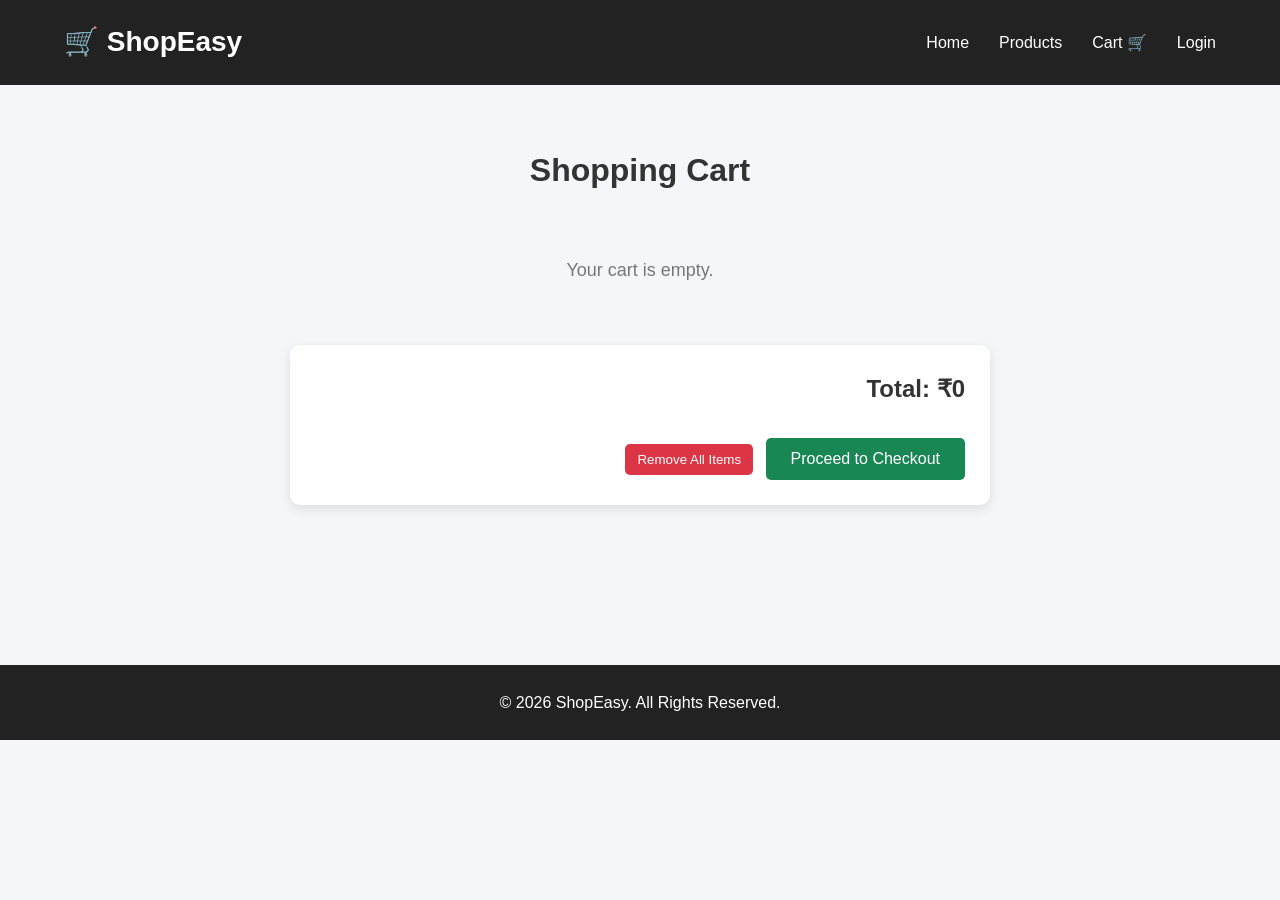
<file: cart.html>
<!DOCTYPE html>
<html lang="en">
<head>
    <meta charset="UTF-8">
    <meta name="viewport" content="width=device-width, initial-scale=1.0">
    <title>ShopEasy - Shopping Cart</title>
    <link rel="stylesheet" href="css/style.css">

    <style>
        .cart-section {
            max-width: 900px;
            margin: 40px auto;
            padding: 20px;
        }

        .cart-section h2 {
            text-align: center;
            margin-bottom: 25px;
        }

        .cart-item {
            display: flex;
            justify-content: space-between;
            align-items: center;
            gap: 15px;
            padding: 15px;
            margin-bottom: 15px;
            border: 1px solid #ddd;
            border-radius: 8px;
            flex-wrap: wrap;
        }

        .quantity-controls {
            display: flex;
            align-items: center;
            gap: 10px;
        }

        .quantity-controls button,
        .remove-button,
        .cart-summary button {
            padding: 8px 12px;
            border: none;
            border-radius: 5px;
            cursor: pointer;
        }

        .cart-summary {
            text-align: right;
            margin-top: 25px;
        }

        .cart-summary button {
            margin: 10px 0 0 8px;
        }

        .remove-button,
        #clearCartButton {
            background: #dc3545;
            color: white;
        }

        #checkoutButton {
            background: #198754;
            color: white;
        }

        .empty-cart {
            text-align: center;
            padding: 20px;
        }
    </style>
</head>

<body>

    <!-- Navigation Bar -->
    <header>
        <nav class="navbar">
            <h1 class="logo">🛒 ShopEasy</h1>

            <ul class="nav-links">
                <li><a href="index.html">Home</a></li>
                <li><a href="products.html">Products</a></li>
                <li><a href="cart.html">Cart 🛒</a></li>
                <li><a href="login.html">Login</a></li>
            </ul>
        </nav>
    </header>

    <!-- Cart Section -->
    <section class="cart-section">
        <h2>Shopping Cart</h2>

        <div id="cartItems">
            <p class="empty-cart">Your cart is empty.</p>
        </div>

        <!-- Cart Total -->
        <div class="cart-summary">
            <h3>Total: ₹<span id="cartTotal">0</span></h3>

            <button id="clearCartButton" onclick="clearCart()">
                Remove All Items
            </button>

            <button id="checkoutButton" onclick="goToCheckout()">
                Proceed to Checkout
            </button>
        </div>
    </section>

    <!-- Footer -->
    <footer>
        <p>© 2026 ShopEasy. All Rights Reserved.</p>
    </footer>

    <script>
        // Get cart items from localStorage
        let cart = JSON.parse(localStorage.getItem("cart")) || [];

        // Display cart products
        function displayCart() {
            const cartItems = document.getElementById("cartItems");
            const cartTotal = document.getElementById("cartTotal");

            cartItems.innerHTML = "";
            let total = 0;

            if (cart.length === 0) {
                cartItems.innerHTML =
                    '<p class="empty-cart">Your cart is empty.</p>';
                cartTotal.textContent = "0";
                return;
            }

            cart.forEach((item, index) => {
                const price = Number(item.price) || 0;
                const quantity = Math.max(1, Number(item.quantity) || 1);
                const itemTotal = price * quantity;

                total += itemTotal;

                const product = document.createElement("div");
                product.className = "cart-item";

                product.innerHTML = `
                    <div>
                        <h3>${item.name}</h3>
                        <p>Price: ₹${price}</p>
                    </div>

                    <div class="quantity-controls">
                        <button onclick="changeQuantity(${index}, -1)">−</button>
                        <span>${quantity}</span>
                        <button onclick="changeQuantity(${index}, 1)">+</button>
                    </div>

                    <p>Subtotal: ₹${itemTotal.toFixed(2)}</p>

                    <button class="remove-button"
                        onclick="removeItem(${index})">
                        Remove
                    </button>
                `;

                cartItems.appendChild(product);
            });

            cartTotal.textContent = total.toFixed(2);
        }

        // Increase or decrease quantity
        function changeQuantity(index, change) {
            cart[index].quantity =
                Math.max(1, (Number(cart[index].quantity) || 1) + change);

            saveCart();
        }

        // Remove one product
        function removeItem(index) {
            cart.splice(index, 1);
            saveCart();
        }

        // Remove all products
        function clearCart() {
            if (cart.length === 0) {
                alert("Your cart is already empty.");
                return;
            }

            if (confirm("Are you sure you want to remove all items?")) {
                cart = [];
                saveCart();
            }
        }

        // Save cart and refresh display
        function saveCart() {
            localStorage.setItem("cart", JSON.stringify(cart));
            displayCart();
        }

        // Go to checkout page
        function goToCheckout() {
            if (cart.length === 0) {
                alert("Your cart is empty. Add products first.");
                return;
            }

            window.location.href = "checkout.html";
        }

        // Show cart when page loads
        displayCart();
    </script>

</body>
</html>
</file>
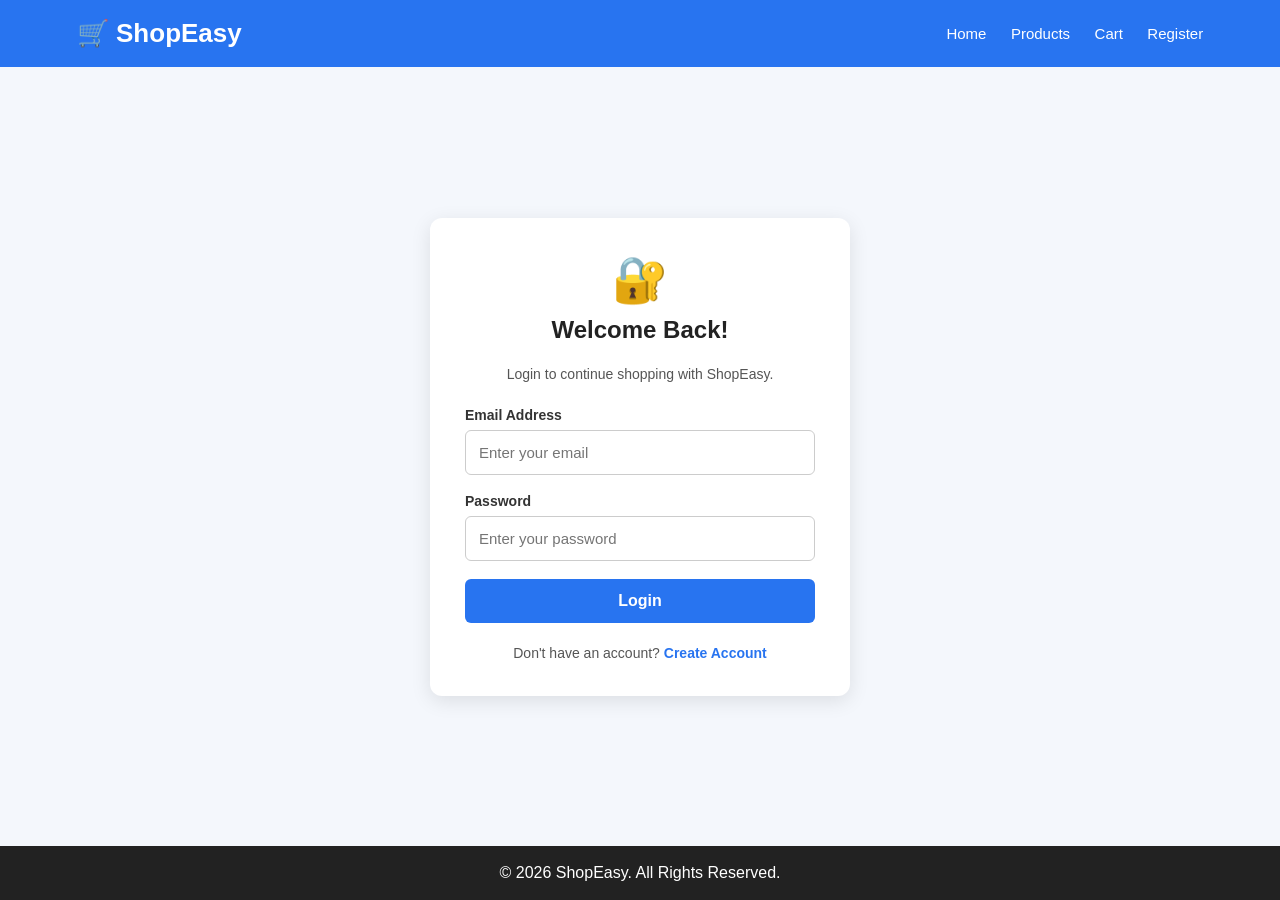
<file: checkout.html>
<!DOCTYPE html>
<html lang="en">
<head>
    <meta charset="UTF-8">
    <meta name="viewport" content="width=device-width, initial-scale=1.0">
    <title>ShopEasy - Checkout</title>

    <style>
        * {
            margin: 0;
            padding: 0;
            box-sizing: border-box;
        }

        body {
            font-family: Arial, sans-serif;
            background: #f5f5f5;
        }

        header {
            background: #2874f0;
            color: white;
            padding: 18px 6%;
        }

        nav {
            display: flex;
            justify-content: space-between;
            align-items: center;
            flex-wrap: wrap;
            gap: 15px;
        }

        nav h2 {
            color: white;
        }

        nav a {
            color: white;
            text-decoration: none;
            margin-left: 15px;
        }

        nav a:hover {
            text-decoration: underline;
        }

        .checkout-container {
            max-width: 600px;
            margin: 40px auto;
            padding: 25px;
            background: white;
            border-radius: 10px;
            box-shadow: 0 2px 10px #ccc;
        }

        h2 {
            text-align: center;
            margin-bottom: 20px;
        }

        input, textarea, select {
            width: 100%;
            padding: 12px;
            margin: 10px 0;
            border: 1px solid #ccc;
            border-radius: 5px;
            font-size: 15px;
        }

        textarea {
            resize: vertical;
            min-height: 80px;
        }

        .summary {
            margin: 20px 0;
            padding: 15px;
            background: #f5f7fb;
            border-radius: 8px;
        }

        .summary h3 {
            margin-bottom: 12px;
        }

        .summary-item {
            display: flex;
            justify-content: space-between;
            gap: 10px;
            padding: 8px 0;
            border-bottom: 1px solid #ddd;
        }

        .total {
            font-size: 20px;
            font-weight: bold;
            margin: 15px 0;
            color: #2874f0;
            text-align: right;
        }

        button {
            width: 100%;
            padding: 12px;
            background: #2874f0;
            color: white;
            border: none;
            border-radius: 5px;
            cursor: pointer;
            font-size: 16px;
            margin-top: 15px;
        }

        button:hover {
            background: #1558c0;
        }

        .message {
            text-align: center;
            padding: 20px;
        }

        .message p {
            margin: 12px 0;
        }

        .message a {
            display: inline-block;
            margin-top: 15px;
            color: #2874f0;
        }

        footer {
            background: #222;
            color: white;
            text-align: center;
            padding: 15px;
            margin-top: 40px;
        }

        @media (max-width: 600px) {
            nav {
                flex-direction: column;
            }

            nav a {
                margin: 0 5px;
            }

            .checkout-container {
                margin: 25px 15px;
            }
        }
    </style>
</head>

<body>

    <!-- Header -->
    <header>
        <nav>
            <h2>ShopEasy</h2>

            <div>
                <a href="index.html">Home</a>
                <a href="products.html">Products</a>
                <a href="cart.html">Cart</a>
                <a href="orders.html">My Orders</a>
            </div>
        </nav>
    </header>

    <!-- Checkout Section -->
    <div class="checkout-container" id="checkoutContainer">

        <h2>Checkout</h2>

        <!-- Order Summary -->
        <div class="summary">
            <h3>Order Summary</h3>

            <div id="summaryItems"></div>

            <div class="total" id="totalAmount">
                Total: ₹0
            </div>
        </div>

        <!-- Delivery Form -->
        <form id="checkoutForm">

            <h3>Delivery Details</h3>

            <input
                type="text"
                id="customerName"
                placeholder="Full Name"
                minlength="2"
                required
            >

            <input
                type="tel"
                id="phone"
                placeholder="10-digit Phone Number"
                pattern="[0-9]{10}"
                maxlength="10"
                required
            >

            <textarea
                id="address"
                placeholder="Delivery Address"
                minlength="10"
                required
            ></textarea>

            <label for="payment">
                <strong>Payment Method</strong>
            </label>

            <select id="payment" required>
                <option value="">Select Payment Method</option>
                <option value="Cash on Delivery">
                    Cash on Delivery
                </option>
                <option value="Demo Online Payment">
                    Demo Online Payment
                </option>
            </select>

            <button type="submit">
                Place Order
            </button>

        </form>
    </div>

    <!-- Footer -->
    <footer>
        <p>© 2026 ShopEasy. All rights reserved.</p>
    </footer>

    <script>

        // Check login status
        let loggedInUser =
            localStorage.getItem("shopEasyLoggedIn");

        if (!loggedInUser) {
            alert("Please login before checkout.");
            window.location.href = "login.html";
        } else {

            loggedInUser = JSON.parse(loggedInUser);

            // Automatically fill the customer's name
            document.getElementById("customerName").value =
                loggedInUser.name || "";
        }

        // Get cart data
        let cart =
            JSON.parse(localStorage.getItem("cart")) || [];

        // Get HTML elements
        const checkoutContainer =
            document.getElementById("checkoutContainer");

        const checkoutForm =
            document.getElementById("checkoutForm");

        const summaryItems =
            document.getElementById("summaryItems");

        const totalAmount =
            document.getElementById("totalAmount");

        let total = 0;

        // Display order summary
        function displaySummary() {

            summaryItems.innerHTML = "";
            total = 0;

            cart.forEach(function(item) {

                let price = Number(item.price);
                let quantity = Number(item.quantity) || 1;
                let itemTotal = price * quantity;

                total += itemTotal;

                let row = document.createElement("div");
                row.className = "summary-item";

                let name = document.createElement("span");
                name.textContent =
                    item.name + " × " + quantity;

                let priceText = document.createElement("span");
                priceText.textContent =
                    "₹" + itemTotal.toFixed(2);

                row.appendChild(name);
                row.appendChild(priceText);

                summaryItems.appendChild(row);
            });

            totalAmount.textContent =
                "Total: ₹" + total.toFixed(2);
        }

        // Check whether cart is empty
        if (cart.length === 0) {

            checkoutContainer.innerHTML = `
                <div class="message">
                    <h2>Your cart is empty!</h2>

                    <p>
                        Please add products before checking out.
                    </p>

                    <a href="products.html">
                        Continue Shopping
                    </a>
                </div>
            `;

        } else {

            displaySummary();

        }

        // Place order
        checkoutForm.addEventListener("submit", function(event) {

            event.preventDefault();

            // Check login again
            if (!localStorage.getItem("shopEasyLoggedIn")) {
                alert("Please login before placing an order.");
                window.location.href = "login.html";
                return;
            }

            // Check cart
            if (cart.length === 0) {
                alert("Your cart is empty!");
                return;
            }

            // Get customer details
            const name =
                document.getElementById("customerName").value.trim();

            const phone =
                document.getElementById("phone").value.trim();

            const address =
                document.getElementById("address").value.trim();

            const payment =
                document.getElementById("payment").value;

            // Validate phone number
            if (!/^[0-9]{10}$/.test(phone)) {
                alert("Please enter a valid 10-digit phone number.");
                return;
            }

            // Get existing orders
            const orders =
                JSON.parse(
                    localStorage.getItem("shopEasyOrders")
                ) || [];

            // Create new order
            const newOrder = {

                id: Date.now(),

                customerName: name,

                phone: phone,

                address: address,

                payment: payment,

                products: cart.map(function(item) {
                    return {
                        name: item.name,
                        price: Number(item.price),
                        quantity: Number(item.quantity) || 1
                    };
                }),

                total: total,

                date: new Date().toLocaleString(),

                status: "Order Placed"
            };

            // Save order
            orders.push(newOrder);

            localStorage.setItem(
                "shopEasyOrders",
                JSON.stringify(orders)
            );

            // Clear cart
            localStorage.removeItem("cart");

            // Show confirmation
            checkoutContainer.innerHTML = "";

            const confirmation =
                document.createElement("div");

            confirmation.className = "message";

            const heading =
                document.createElement("h2");

            heading.textContent =
                "Order Placed Successfully!";

            const thankYou =
                document.createElement("p");

            thankYou.textContent =
                "Thank you, " + name + ".";

            const orderId =
                document.createElement("p");

            orderId.textContent =
                "Your Order ID: " + newOrder.id;

            const amount =
                document.createElement("p");

            amount.textContent =
                "Total Amount: ₹" + total.toFixed(2);

            const paymentInfo =
                document.createElement("p");

            paymentInfo.textContent =
                "Payment: " + payment;

            const ordersLink =
                document.createElement("a");

            ordersLink.href = "orders.html";
            ordersLink.textContent = "View My Orders";

            const shoppingLink =
                document.createElement("a");

            shoppingLink.href = "products.html";
            shoppingLink.textContent = "Continue Shopping";

            confirmation.appendChild(heading);
            confirmation.appendChild(thankYou);
            confirmation.appendChild(orderId);
            confirmation.appendChild(amount);
            confirmation.appendChild(paymentInfo);
            confirmation.appendChild(ordersLink);
            confirmation.appendChild(
                document.createElement("br")
            );
            confirmation.appendChild(shoppingLink);

            checkoutContainer.appendChild(confirmation);

        });

    </script>

</body>
</html>
</file>
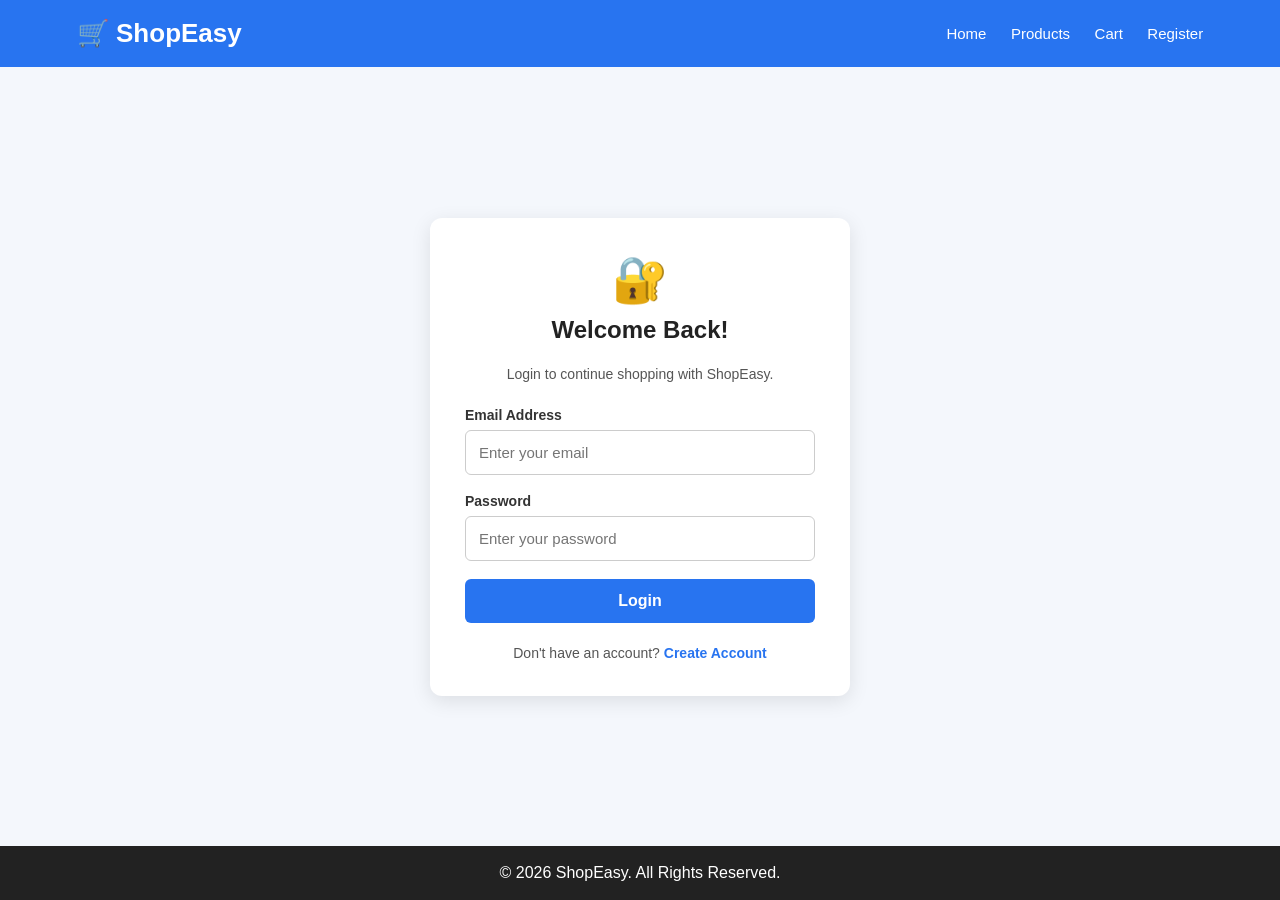
<file: login.html>
<!DOCTYPE html>
<html lang="en">
<head>
    <meta charset="UTF-8">
    <meta name="viewport" content="width=device-width, initial-scale=1.0">
    <title>ShopEasy - Login</title>

    <style>
        * {
            margin: 0;
            padding: 0;
            box-sizing: border-box;
        }

        body {
            font-family: Arial, sans-serif;
            background: #f4f7fc;
            min-height: 100vh;
            display: flex;
            flex-direction: column;
        }

        /* Navigation */
        header {
            background: #2874f0;
            color: white;
            padding: 18px 6%;
        }

        nav {
            display: flex;
            justify-content: space-between;
            align-items: center;
            flex-wrap: wrap;
            gap: 15px;
        }

        nav h2 {
            color: white;
            font-size: 26px;
        }

        nav a {
            color: white;
            text-decoration: none;
            margin-left: 20px;
            font-size: 15px;
        }

        nav a:hover {
            text-decoration: underline;
        }

        /* Login Section */
        .main-content {
            flex: 1;
            display: flex;
            justify-content: center;
            align-items: center;
            padding: 40px 15px;
        }

        .login-container {
            width: 100%;
            max-width: 420px;
            background: white;
            padding: 35px;
            border-radius: 12px;
            box-shadow: 0 5px 20px rgba(0, 0, 0, 0.1);
        }

        .login-icon {
            text-align: center;
            font-size: 45px;
            margin-bottom: 10px;
        }

        .login-container h2 {
            text-align: center;
            color: #222;
            margin-bottom: 10px;
        }

        .subtitle {
            text-align: center;
            color: #777;
            margin-bottom: 25px;
            font-size: 14px;
        }

        .login-container label {
            display: block;
            margin-bottom: 7px;
            color: #333;
            font-weight: bold;
            font-size: 14px;
        }

        .login-container input {
            width: 100%;
            padding: 13px;
            margin-bottom: 18px;
            border: 1px solid #ccc;
            border-radius: 6px;
            font-size: 15px;
        }

        .login-container input:focus {
            outline: none;
            border-color: #2874f0;
            box-shadow: 0 0 4px rgba(40, 116, 240, 0.3);
        }

        .login-container button {
            width: 100%;
            padding: 13px;
            background: #2874f0;
            color: white;
            border: none;
            border-radius: 6px;
            font-size: 16px;
            font-weight: bold;
            cursor: pointer;
            transition: background 0.3s;
        }

        .login-container button:hover {
            background: #1558c0;
        }

        .login-container p {
            text-align: center;
            margin-top: 22px;
            font-size: 14px;
            color: #555;
        }

        .login-container a {
            color: #2874f0;
            text-decoration: none;
            font-weight: bold;
        }

        .login-container a:hover {
            text-decoration: underline;
        }

        .message {
            text-align: center;
            margin-top: 15px;
            font-size: 14px;
            font-weight: bold;
        }

        .error {
            color: #d32f2f;
        }

        .success {
            color: #16803c;
        }

        /* Footer */
        footer {
            background: #222;
            color: white;
            text-align: center;
            padding: 18px;
        }

        /* Mobile Design */
        @media (max-width: 500px) {
            nav {
                flex-direction: column;
            }

            nav a {
                margin: 0 7px;
            }

            .login-container {
                padding: 25px 20px;
            }
        }
    </style>
</head>

<body>

    <!-- Navigation Bar -->
    <header>
        <nav>
            <h2>🛒 ShopEasy</h2>

            <div>
                <a href="index.html">Home</a>
                <a href="products.html">Products</a>
                <a href="cart.html">Cart</a>
                <a href="register.html">Register</a>
            </div>
        </nav>
    </header>

    <!-- Main Login Section -->
    <main class="main-content">
        <div class="login-container">

            <div class="login-icon">🔐</div>

            <h2>Welcome Back!</h2>

            <p class="subtitle">
                Login to continue shopping with ShopEasy.
            </p>

            <form id="loginForm">

                <label for="email">Email Address</label>
                <input
                    type="email"
                    id="email"
                    placeholder="Enter your email"
                    required
                >

                <label for="password">Password</label>
                <input
                    type="password"
                    id="password"
                    placeholder="Enter your password"
                    required
                >

                <button type="submit">Login</button>

                <div id="message" class="message"></div>

            </form>

            <p>
                Don't have an account?
                <a href="register.html">Create Account</a>
            </p>

        </div>
    </main>

    <!-- Footer -->
    <footer>
        <p>© 2026 ShopEasy. All Rights Reserved.</p>
    </footer>

    <!-- JavaScript -->
    <script>
        const loginForm = document.getElementById("loginForm");
        const message = document.getElementById("message");

        loginForm.addEventListener("submit", function(event) {
            event.preventDefault();

            const email = document.getElementById("email")
                .value.trim().toLowerCase();

            const password = document.getElementById("password").value;

            let user;

            // Get registered user
            try {
                user = JSON.parse(
                    localStorage.getItem("shopEasyUser")
                );
            } catch (error) {
                user = null;
            }

            // Check registration
            if (!user) {
                showMessage(
                    "Please register before logging in.",
                    "error"
                );
                return;
            }

            // Check login details
            if (
                email === String(user.email).toLowerCase() &&
                password === user.password
            ) {
                // Save login session
                localStorage.setItem(
                    "shopEasyLoggedIn",
                    JSON.stringify({
                        name: user.name,
                        email: user.email
                    })
                );

                showMessage(
                    "Login successful! Welcome, " + user.name,
                    "success"
                );

                loginForm.reset();

                // Redirect to home page
                setTimeout(function() {
                    window.location.href = "index.html";
                }, 1200);

            } else {
                showMessage(
                    "Invalid email or password!",
                    "error"
                );
            }
        });

        // Display messages
        function showMessage(text, type) {
            message.textContent = text;
            message.className = "message " + type;
        }
    </script>

</body>
</html>
</file>
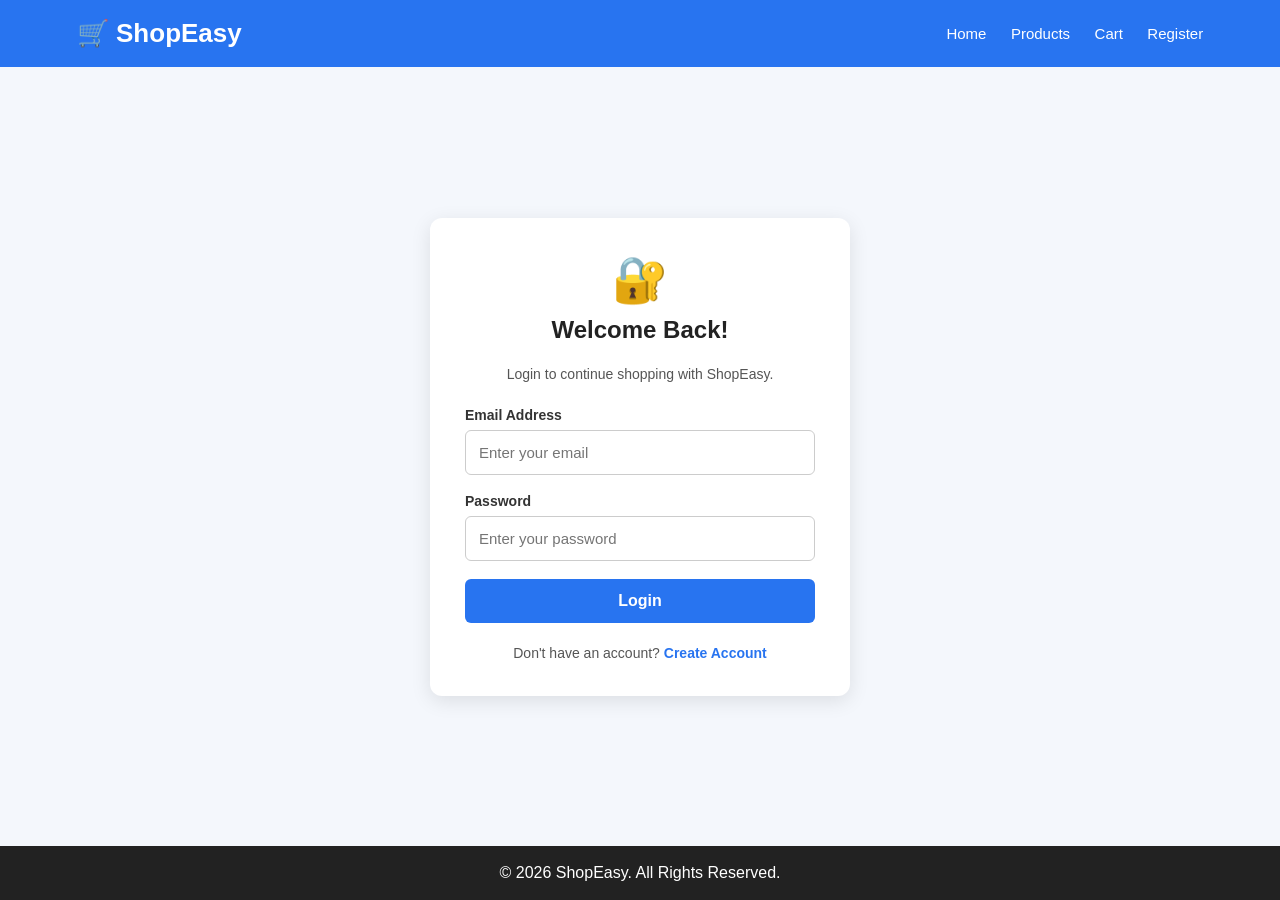
<file: order.html>
<!DOCTYPE html>
<html lang="en">
<head>
    <meta charset="UTF-8">
    <meta name="viewport" content="width=device-width, initial-scale=1.0">
    <title>ShopEasy - My Orders</title>

    <style>
        * {
            margin: 0;
            padding: 0;
            box-sizing: border-box;
            font-family: Arial, sans-serif;
        }

        body {
            background: #f4f4f4;
            color: #333;
        }

        header {
            background: #222;
            color: white;
            padding: 18px 8%;
            display: flex;
            justify-content: space-between;
            align-items: center;
            flex-wrap: wrap;
            gap: 12px;
        }

        header h2 {
            color: #ff9800;
        }

        nav a {
            color: white;
            text-decoration: none;
            margin-left: 20px;
        }

        nav a:hover {
            color: #ff9800;
        }

        .container {
            max-width: 900px;
            margin: 40px auto;
            padding: 20px;
        }

        h1 {
            text-align: center;
            margin-bottom: 30px;
        }

        .summary {
            display: grid;
            grid-template-columns: repeat(2, 1fr);
            gap: 15px;
            margin-bottom: 35px;
        }

        .summary-card {
            background: white;
            padding: 22px;
            text-align: center;
            border-radius: 10px;
            box-shadow: 0 2px 8px rgba(0,0,0,0.1);
        }

        .summary-card h3 {
            font-size: 16px;
            color: #555;
            margin-bottom: 12px;
        }

        .summary-card p {
            font-size: 25px;
            font-weight: bold;
            overflow-wrap: anywhere;
        }

        .blue { color: #2196f3; }
        .green { color: #16803c; }
        .red { color: #d32f2f; }
        .orange { color: #ff9800; }

        .order-card {
            background: white;
            padding: 22px;
            margin-bottom: 20px;
            border-radius: 10px;
            box-shadow: 0 2px 8px rgba(0,0,0,0.1);
        }

        .order-card h2 {
            color: #ff9800;
            margin-bottom: 15px;
            overflow-wrap: anywhere;
        }

        .order-card p {
            margin: 10px 0;
            line-height: 1.5;
        }

        .product-list {
            margin: 10px 0 15px 25px;
        }

        .product-list li {
            margin-bottom: 8px;
            line-height: 1.5;
        }

        .total {
            font-size: 18px;
            font-weight: bold;
            margin-top: 15px;
        }

        .status {
            font-weight: bold;
            color: #16803c;
        }

        .cancelled {
            color: #d32f2f;
        }

        button {
            border: none;
            padding: 10px 18px;
            margin-top: 15px;
            margin-right: 10px;
            border-radius: 5px;
            cursor: pointer;
            color: white;
            font-size: 14px;
        }

        .details-btn {
            background: #2196f3;
        }

        .details-btn:hover {
            background: #1976d2;
        }

        .cancel-btn {
            background: #e53935;
        }

        .cancel-btn:hover {
            background: #c62828;
        }

        .cancel-btn:disabled {
            background: #999;
            cursor: not-allowed;
        }

        .empty {
            text-align: center;
            background: white;
            padding: 30px;
            border-radius: 10px;
        }

        .back-btn {
            display: inline-block;
            margin-top: 20px;
            background: #ff9800;
            color: white;
            padding: 10px 20px;
            text-decoration: none;
            border-radius: 5px;
        }

        footer {
            text-align: center;
            background: #222;
            color: white;
            padding: 15px;
            margin-top: 40px;
        }

        .modal {
            display: none;
            position: fixed;
            z-index: 1000;
            left: 0;
            top: 0;
            width: 100%;
            height: 100%;
            background: rgba(0,0,0,0.6);
            justify-content: center;
            align-items: center;
            padding: 15px;
        }

        .modal-content {
            background: white;
            width: 100%;
            max-width: 500px;
            padding: 25px;
            border-radius: 10px;
            max-height: 85vh;
            overflow-y: auto;
        }

        .modal-content h2 {
            color: #ff9800;
            margin-bottom: 20px;
        }

        .modal-content p {
            margin: 12px 0;
            line-height: 1.5;
            overflow-wrap: anywhere;
        }

        .close-btn {
            background: #555;
            float: right;
            margin-top: 0;
        }

        .close-btn:hover {
            background: #333;
        }

        @media (max-width: 600px) {
            header {
                flex-direction: column;
            }

            nav {
                text-align: center;
            }

            nav a {
                margin: 0 6px;
                display: inline-block;
                padding: 5px 0;
            }

            .container {
                margin: 20px auto;
                padding: 12px;
            }

            .order-card {
                padding: 16px;
            }

            .summary {
                gap: 10px;
            }

            .summary-card {
                padding: 15px 8px;
            }

            .summary-card h3 {
                font-size: 13px;
            }

            .summary-card p {
                font-size: 21px;
            }

            button {
                margin-right: 5px;
            }
        }
    </style>
</head>

<body>

    <header>
        <h2>ShopEasy</h2>

        <nav>
            <a href="index.html">Home</a>
            <a href="products.html">Products</a>
            <a href="cart.html">Cart</a>
            <a href="orders.html">My Orders</a>
        </nav>
    </header>

    <div class="container">

        <h1>My Order History</h1>

        <div class="summary">

            <div class="summary-card">
                <h3>Total Orders</h3>
                <p class="blue" id="totalOrders">0</p>
            </div>

            <div class="summary-card">
                <h3>Active Orders</h3>
                <p class="green" id="activeOrders">0</p>
            </div>

            <div class="summary-card">
                <h3>Cancelled Orders</h3>
                <p class="red" id="cancelledOrders">0</p>
            </div>

            <div class="summary-card">
                <h3>Total Spent</h3>
                <p class="orange" id="totalSpent">₹0.00</p>
            </div>

        </div>

        <div id="ordersContainer"></div>

        <div style="text-align:center;">
            <a href="products.html" class="back-btn">
                Continue Shopping
            </a>
        </div>

    </div>

    <!-- Order Details Popup -->
    <div class="modal" id="detailsModal">
        <div class="modal-content">

            <button class="close-btn" onclick="closeDetails()">
                Close
            </button>

            <h2>Order Details</h2>

            <div id="detailsContent"></div>

        </div>
    </div>

    <footer>
        <p>&copy; 2026 ShopEasy. All Rights Reserved.</p>
    </footer>

    <script>

        // Check whether the user is logged in
        let loggedInUser = null;

        try {
            loggedInUser = JSON.parse(
                localStorage.getItem("shopEasyLoggedIn")
            );
        } catch (error) {
            loggedInUser = null;
        }

        if (!loggedInUser || !loggedInUser.email) {
            alert("Please login to view your orders.");
            window.location.href = "login.html";
        }

        // Get only the current user's orders
        function getOrders() {
            try {
                const allOrders = JSON.parse(
                    localStorage.getItem("shopEasyOrders")
                ) || [];

                return allOrders
                    .map((order, index) => ({
                        order: order,
                        originalIndex: index
                    }))
                    .filter(entry =>
                        entry.order.customerEmail &&
                        entry.order.customerEmail.toLowerCase() ===
                        loggedInUser.email.toLowerCase()
                    );
            } catch (error) {
                return [];
            }
        }

        // Format currency
        function formatPrice(amount) {
            return "₹" + (Number(amount) || 0).toFixed(2);
        }

        // Update summary cards
        function updateSummary(orders) {

            const cancelled = orders.filter(
                entry => entry.order.status === "Cancelled"
            ).length;

            const active = orders.length - cancelled;

            const spent = orders.reduce(function(sum, entry) {
                if (entry.order.status !== "Cancelled") {
                    return sum +
                        (Number(entry.order.total) || 0);
                }

                return sum;
            }, 0);

            document.getElementById("totalOrders").textContent =
                orders.length;

            document.getElementById("activeOrders").textContent =
                active;

            document.getElementById("cancelledOrders").textContent =
                cancelled;

            document.getElementById("totalSpent").textContent =
                formatPrice(spent);
        }

        // Display orders
        function displayOrders() {

            const container =
                document.getElementById("ordersContainer");

            const orders = getOrders();

            container.innerHTML = "";

            updateSummary(orders);

            if (orders.length === 0) {
                container.innerHTML = `
                    <div class="empty">
                        <h3>No Orders Found</h3>
                        <p>Your orders will appear here.</p>
                    </div>
                `;

                return;
            }

            // Newest orders first
            orders.reverse().forEach(function(entry) {

                const order = entry.order;
                const index = entry.originalIndex;

                const isCancelled =
                    order.status === "Cancelled";

                const card =
                    document.createElement("div");

                card.className = "order-card";

                const heading =
                    document.createElement("h2");

                heading.textContent =
                    "Order #" + (order.id || "N/A");

                card.appendChild(heading);

                const date =
                    document.createElement("p");

                date.textContent =
                    "Order Date: " +
                    (order.date || "Not available");

                card.appendChild(date);

                const productsTitle =
                    document.createElement("p");

                productsTitle.textContent = "Products:";

                card.appendChild(productsTitle);

                const list =
                    document.createElement("ul");

                list.className = "product-list";

                (order.products || []).forEach(function(product) {

                    const quantity =
                        Number(product.quantity) || 1;

                    const price =
                        Number(product.price) || 0;

                    const item =
                        document.createElement("li");

                    item.textContent =
                        (product.name || "Product") +
                        " — " + formatPrice(price) +
                        " × " + quantity +
                        " = " +
                        formatPrice(price * quantity);

                    list.appendChild(item);
                });

                card.appendChild(list);

                const total =
                    document.createElement("p");

                total.className = "total";

                total.textContent =
                    "Total: " + formatPrice(order.total);

                card.appendChild(total);

                const status =
                    document.createElement("p");

                status.textContent = "Status: ";

                const statusText =
                    document.createElement("span");

                statusText.className =
                    isCancelled ? "status cancelled" : "status";

                statusText.textContent =
                    order.status || "Order Placed";

                status.appendChild(statusText);

                card.appendChild(status);

                // View Details button
                const detailsButton =
                    document.createElement("button");

                detailsButton.className = "details-btn";
                detailsButton.textContent = "View Details";

                detailsButton.onclick = function() {
                    viewOrderDetails(index);
                };

                card.appendChild(detailsButton);

                // Cancel Order button
                const cancelButton =
                    document.createElement("button");

                cancelButton.className = "cancel-btn";

                cancelButton.textContent = isCancelled
                    ? "Order Cancelled"
                    : "Cancel Order";

                cancelButton.disabled = isCancelled;

                if (!isCancelled) {
                    cancelButton.onclick = function() {
                        cancelOrder(index);
                    };
                }

                card.appendChild(cancelButton);

                container.appendChild(card);
            });
        }

        // View order details
        function viewOrderDetails(index) {

            const allOrders = JSON.parse(
                localStorage.getItem("shopEasyOrders")
            ) || [];

            const order = allOrders[index];

            if (!order ||
                !order.customerEmail ||
                order.customerEmail.toLowerCase() !==
                loggedInUser.email.toLowerCase()) {

                alert("Order not found.");
                return;
            }

            const details =
                document.getElementById("detailsContent");

            details.innerHTML = "";

            const fields = [
                ["Order ID", order.id],
                ["Order Date", order.date],
                ["Customer Name", order.customerName],
                ["Phone", order.phone],
                ["Address", order.address],
                ["Payment Method", order.payment]
            ];

            fields.forEach(function(field) {

                const p = document.createElement("p");

                const strong =
                    document.createElement("strong");

                strong.textContent = field[0] + ": ";

                p.appendChild(strong);

                p.appendChild(
                    document.createTextNode(
                        field[1] || "Not available"
                    )
                );

                details.appendChild(p);
            });

            const divider =
                document.createElement("hr");

            divider.style.margin = "15px 0";

            details.appendChild(divider);

            const title =
                document.createElement("h3");

            title.textContent = "Products";

            details.appendChild(title);

            (order.products || []).forEach(function(product) {

                const quantity =
                    Number(product.quantity) || 1;

                const price =
                    Number(product.price) || 0;

                const p =
                    document.createElement("p");

                p.textContent =
                    (product.name || "Product") +
                    " — " + formatPrice(price) +
                    " × " + quantity +
                    " = " +
                    formatPrice(price * quantity);

                details.appendChild(p);
            });

            const total =
                document.createElement("p");

            const totalStrong =
                document.createElement("strong");

            totalStrong.textContent = "Total: ";

            total.appendChild(totalStrong);

            total.appendChild(
                document.createTextNode(
                    formatPrice(order.total)
                )
            );

            details.appendChild(total);

            const status =
                document.createElement("p");

            status.textContent =
                "Status: " + (order.status || "Order Placed");

            details.appendChild(status);

            document.getElementById("detailsModal").style.display =
                "flex";
        }

        // Close popup
        function closeDetails() {
            document.getElementById("detailsModal").style.display =
                "none";
        }

        // Close popup when clicking outside
        document.getElementById("detailsModal").onclick =
            function(event) {

                if (event.target === this) {
                    closeDetails();
                }
            };

        // Cancel an order
        function cancelOrder(index) {

            const allOrders = JSON.parse(
                localStorage.getItem("shopEasyOrders")
            ) || [];

            const order = allOrders[index];

            if (!order ||
                !order.customerEmail ||
                order.customerEmail.toLowerCase() !==
                loggedInUser.email.toLowerCase()) {

                alert("Order not found.");
                return;
            }

            if (order.status === "Cancelled") {
                alert("This order is already cancelled.");
                return;
            }

            const confirmCancel = confirm(
                "Are you sure you want to cancel this order?"
            );

            if (!confirmCancel) {
                return;
            }

            allOrders[index].status = "Cancelled";

            localStorage.setItem(
                "shopEasyOrders",
                JSON.stringify(allOrders)
            );

            alert("Your order has been cancelled.");

            displayOrders();
        }

        // Load orders when page opens
        if (loggedInUser && loggedInUser.email) {
            displayOrders();
        }

    </script>

</body>
</html>
</file>
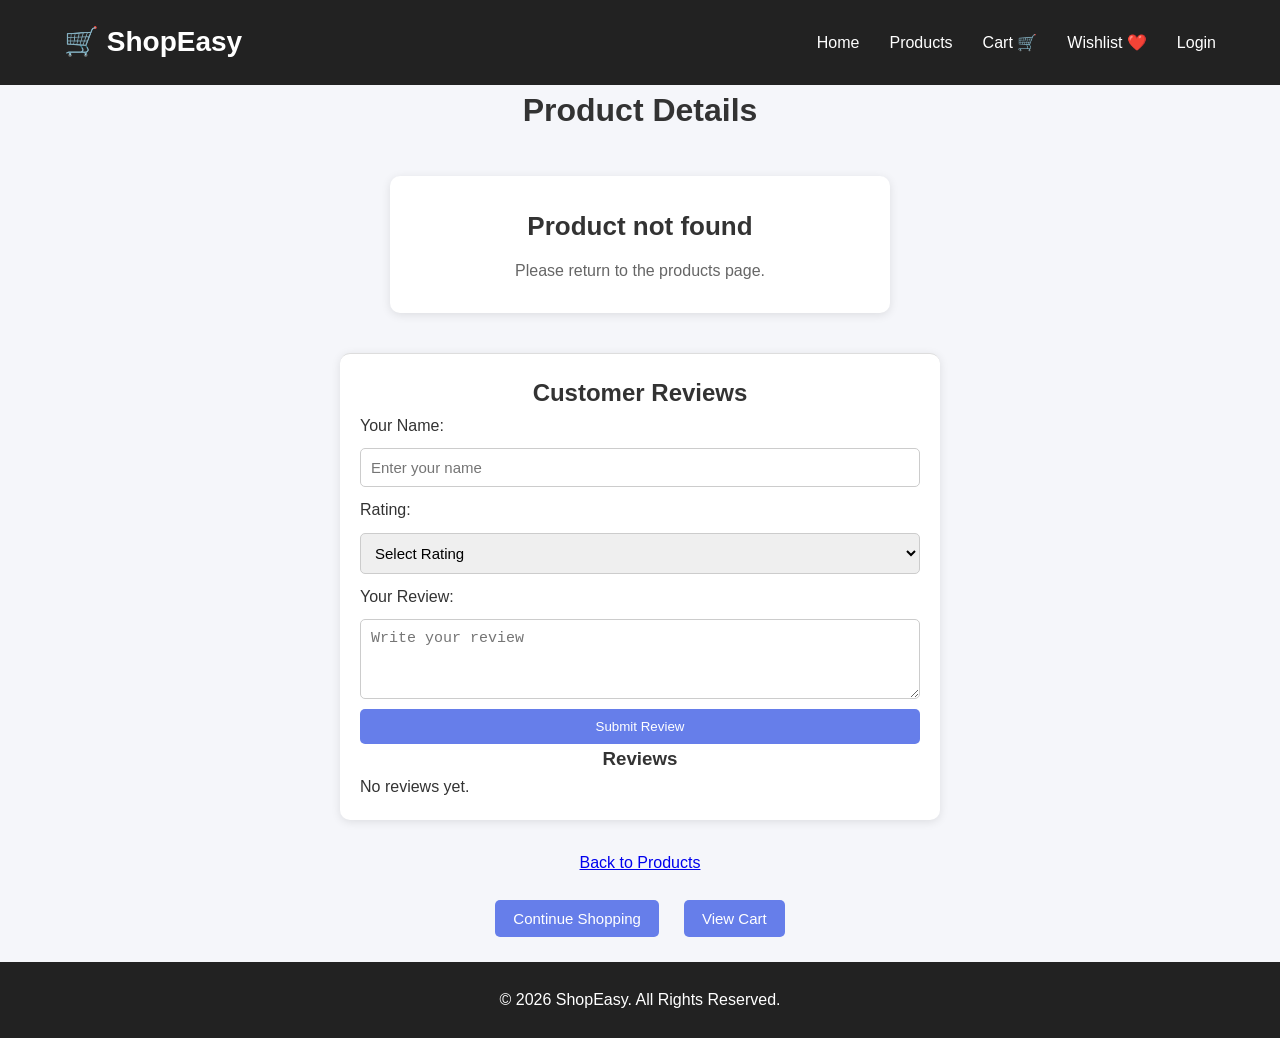
<file: product-details.html>
<!DOCTYPE html>
<html lang="en">
<head>
    <meta charset="UTF-8">
    <meta name="viewport" content="width=device-width, initial-scale=1.0">
    <title>ShopEasy - Product Details</title>
    <link rel="stylesheet" href="css/style.css">

    <style>
        /* Product Details */
        .product-details {
            max-width: 500px;
            margin: 40px auto;
            padding: 20px;
            text-align: center;
            background: white;
            border-radius: 10px;
            box-shadow: 0 2px 10px rgba(0, 0, 0, 0.1);
        }

        .product-details img {
            width: 200px;
            height: 200px;
            object-fit: contain;
        }

        .quantity {
            display: flex;
            justify-content: center;
            align-items: center;
            gap: 20px;
            margin: 20px;
        }

        .quantity button {
            padding: 8px 15px;
            cursor: pointer;
            font-size: 18px;
        }

        #addToCartBtn {
            padding: 10px 20px;
            cursor: pointer;
        }

        /* Review Section */
        .review-section {
            max-width: 600px;
            margin: 30px auto;
            padding: 20px;
            background: white;
            border-radius: 10px;
            box-shadow: 0 2px 10px rgba(0, 0, 0, 0.1);
        }

        .review-section h2,
        .review-section h3 {
            text-align: center;
        }

        #reviewForm {
            display: flex;
            flex-direction: column;
            gap: 10px;
        }

        #reviewForm input,
        #reviewForm select,
        #reviewForm textarea {
            padding: 10px;
            border: 1px solid #ccc;
            border-radius: 5px;
            font-size: 15px;
        }

        #reviewForm textarea {
            min-height: 80px;
            resize: vertical;
        }

        #reviewForm button {
            padding: 10px;
            background: #667eea;
            color: white;
            border: none;
            border-radius: 5px;
            cursor: pointer;
        }

        .review-card {
            padding: 12px;
            margin-top: 12px;
            background: #f5f5f5;
            border-radius: 5px;
        }

        .review-card h4 {
            margin: 0 0 8px;
        }

        .review-card p {
            margin: 6px 0;
        }

        /* Navigation Buttons */
        .details-navigation {
            display: flex;
            justify-content: center;
            gap: 15px;
            margin: 20px;
            flex-wrap: wrap;
        }

        .details-navigation button {
            padding: 10px 18px;
            background: #667eea;
            color: white;
            border: none;
            border-radius: 5px;
            cursor: pointer;
        }

        .details-navigation button:hover,
        #reviewForm button:hover {
            background: #4b5fc4;
        }

        @media (max-width: 600px) {
            .product-details,
            .review-section {
                margin: 20px 12px;
            }
        }
    </style>
</head>

<body>

    <!-- Header -->
    <header>
        <nav class="navbar">
            <h1 class="logo">🛒 ShopEasy</h1>

            <ul class="nav-links">
                <li><a href="index.html">Home</a></li>
                <li><a href="products.html">Products</a></li>
                <li><a href="cart.html">Cart 🛒</a></li>
                <li><a href="wishlist.html">Wishlist ❤️</a></li>
                <li><a href="login.html">Login</a></li>
            </ul>
        </nav>
    </header>

    <h1 style="text-align: center;">Product Details</h1>

    <!-- Product Details -->
    <div class="product-details" id="productDetails">
        <img id="productImage" src="" alt="Product Image">

        <h2 id="productName"></h2>
        <p id="productDescription"></p>
        <h3 id="productPrice"></h3>

        <div class="quantity">
            <button id="decreaseBtn" type="button">−</button>
            <span id="quantity">1</span>
            <button id="increaseBtn" type="button">+</button>
        </div>

        <button id="addToCartBtn" type="button">
            Add to Cart
        </button>
    </div>

    <!-- Customer Reviews -->
    <div class="review-section">
        <h2>Customer Reviews</h2>

        <form id="reviewForm">
            <label for="reviewName">Your Name:</label>
            <input
                type="text"
                id="reviewName"
                placeholder="Enter your name"
                required
            >

            <label for="rating">Rating:</label>
            <select id="rating" required>
                <option value="">Select Rating</option>
                <option value="5">⭐⭐⭐⭐⭐ - Excellent</option>
                <option value="4">⭐⭐⭐⭐ - Very Good</option>
                <option value="3">⭐⭐⭐ - Good</option>
                <option value="2">⭐⭐ - Average</option>
                <option value="1">⭐ - Poor</option>
            </select>

            <label for="reviewText">Your Review:</label>
            <textarea
                id="reviewText"
                placeholder="Write your review"
                required
            ></textarea>

            <button type="submit">Submit Review</button>
        </form>

        <h3>Reviews</h3>
        <div id="reviewsList"></div>
    </div>

    <!-- Navigation -->
    <p style="text-align: center;">
        <a href="products.html">Back to Products</a>
    </p>

    <div class="details-navigation">
        <button
            type="button"
            onclick="window.location.href='products.html'"
        >
            Continue Shopping
        </button>

        <button
            type="button"
            onclick="window.location.href='cart.html'"
        >
            View Cart
        </button>
    </div>

    <!-- Footer -->
    <footer>
        <p style="text-align: center;">
            © 2026 ShopEasy. All Rights Reserved.
        </p>
    </footer>

    <script>
        // Product Information
        const products = [
            {
                name: "Wireless Headphones",
                price: 999,
                image: "https://images.unsplash.com/photo-1505740420928-5e560c06d30e",
                description: "High-quality wireless headphones with clear sound."
            },
            {
                name: "Casual T-Shirt",
                price: 599,
                image: "https://images.unsplash.com/photo-1521572163474-6864f9cf17ab",
                description: "Comfortable cotton T-shirt."
            },
            {
                name: "Running Shoes",
                price: 1499,
                image: "https://images.unsplash.com/photo-1542291026-7eec264c27ff",
                description: "Comfortable sports shoes."
            },
            {
                name: "Smart Watch",
                price: 2499,
                image: "https://images.unsplash.com/photo-1523275335684-37898b6baf30",
                description: "Modern smartwatch with useful features."
            },
            {
                name: "Leather Bag",
                price: 1299,
                image: "https://images.unsplash.com/photo-1548036328-c9fa89d128fa",
                description: "Stylish and durable everyday bag."
            },
            {
                name: "Stylish Sunglasses",
                price: 799,
                image: "https://images.unsplash.com/photo-1511499767150-a48a237f0083",
                description: "Trendy sunglasses for everyday use."
            }
        ];

        // Get Product Name from URL
        const params = new URLSearchParams(window.location.search);
        const productName = params.get("name");

        // Find Selected Product
        const product = products.find(
            item => item.name === productName
        );

        let quantity = 1;

        // Display Product Details
        if (product) {
            document.getElementById("productImage").src = product.image;
            document.getElementById("productName").textContent = product.name;
            document.getElementById("productDescription").textContent =
                product.description;
            document.getElementById("productPrice").textContent =
                "₹" + product.price;

            // Increase Quantity
            document.getElementById("increaseBtn").onclick = function () {
                quantity++;
                document.getElementById("quantity").textContent = quantity;
            };

            // Decrease Quantity
            document.getElementById("decreaseBtn").onclick = function () {
                if (quantity > 1) {
                    quantity--;
                    document.getElementById("quantity").textContent = quantity;
                }
            };

            // Add Product to Cart
            document.getElementById("addToCartBtn").onclick = function () {
                let cart = JSON.parse(localStorage.getItem("cart")) || [];

                const existingItem = cart.find(
                    item => item.name === product.name
                );

                if (existingItem) {
                    existingItem.quantity =
                        (existingItem.quantity || 1) + quantity;
                } else {
                    cart.push({
                        name: product.name,
                        price: product.price,
                        quantity: quantity
                    });
                }

                localStorage.setItem("cart", JSON.stringify(cart));

                alert(quantity + " item(s) added to cart!");
            };
        } else {
            document.getElementById("productDetails").innerHTML =
                "<h2>Product not found</h2>" +
                "<p>Please return to the products page.</p>";
        }

        // Get Reviews for the Current Product
        function getReviews() {
            let allReviews =
                JSON.parse(localStorage.getItem("reviews")) || [];

            return allReviews.filter(
                review => review.productName === productName
            );
        }

        // Display Reviews
        function displayReviews() {
            const reviewsList = document.getElementById("reviewsList");
            const reviews = getReviews();

            reviewsList.innerHTML = "";

            if (reviews.length === 0) {
                reviewsList.innerHTML = "<p>No reviews yet.</p>";
                return;
            }

            reviews.forEach(review => {
                const card = document.createElement("div");
                card.className = "review-card";

                const name = document.createElement("h4");
                name.textContent = review.name;

                const stars = document.createElement("p");
                stars.textContent = "⭐".repeat(review.rating);

                const comment = document.createElement("p");
                comment.textContent = review.comment;

                card.append(name, stars, comment);
                reviewsList.appendChild(card);
            });
        }

        // Submit a Review
        document.getElementById("reviewForm").addEventListener(
            "submit",
            function (event) {
                event.preventDefault();

                if (!product) {
                    alert("Product not found.");
                    return;
                }

                const name =
                    document.getElementById("reviewName").value.trim();

                const rating =
                    Number(document.getElementById("rating").value);

                const comment =
                    document.getElementById("reviewText").value.trim();

                if (!name || !rating || !comment) {
                    alert("Please fill in all fields.");
                    return;
                }

                let allReviews =
                    JSON.parse(localStorage.getItem("reviews")) || [];

                allReviews.push({
                    productName: product.name,
                    name: name,
                    rating: rating,
                    comment: comment
                });

                localStorage.setItem(
                    "reviews",
                    JSON.stringify(allReviews)
                );

                document.getElementById("reviewForm").reset();

                displayReviews();

                alert("Review submitted successfully!");
            }
        );

        // Show Saved Reviews on Page Load
        displayReviews();
    </script>

</body>
</html>
</file>
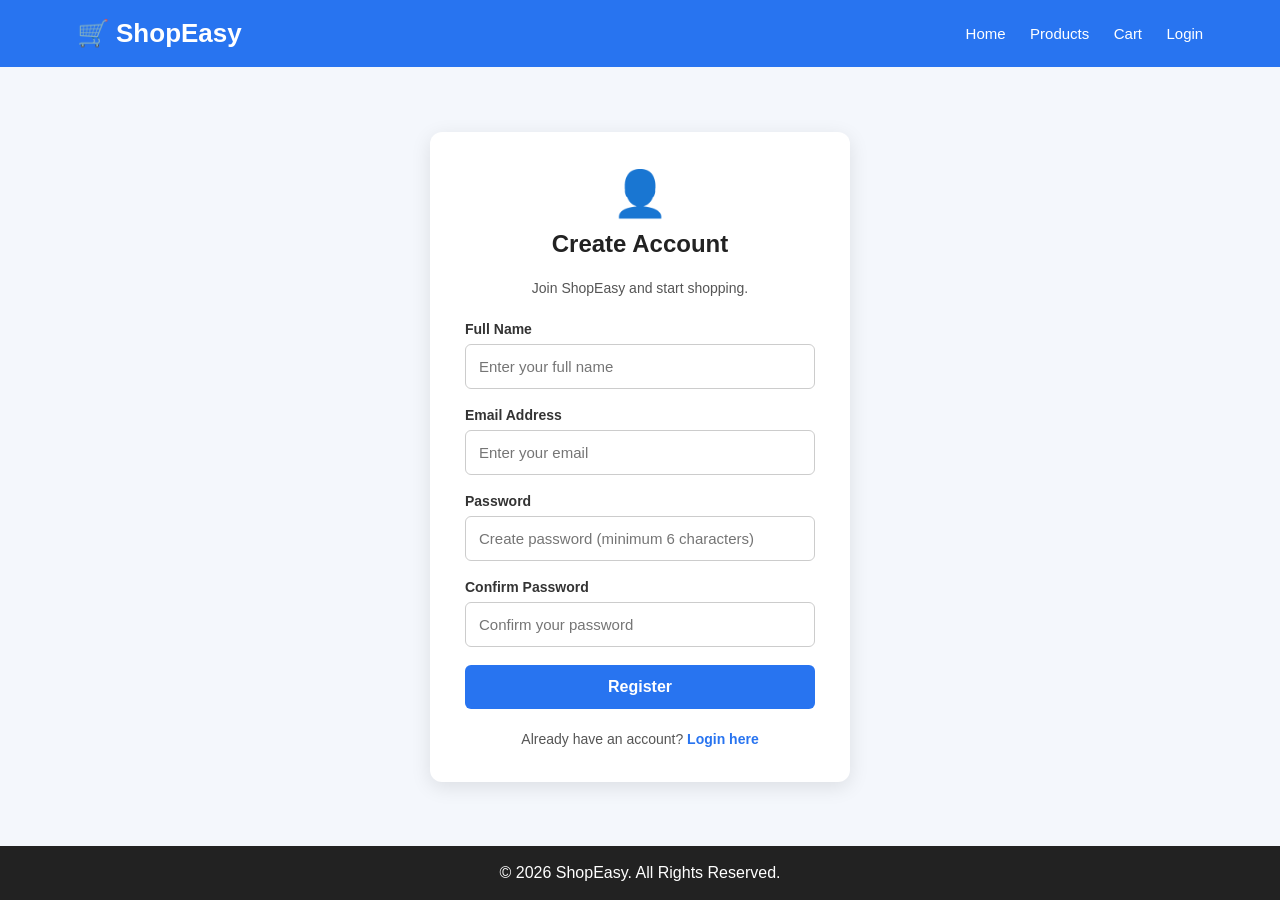
<file: register.html>
<!DOCTYPE html>
<html lang="en">
<head>
    <meta charset="UTF-8">
    <meta name="viewport" content="width=device-width, initial-scale=1.0">
    <title>ShopEasy - Registration</title>

    <style>
        * {
            margin: 0;
            padding: 0;
            box-sizing: border-box;
        }

        body {
            font-family: Arial, sans-serif;
            background: #f4f7fc;
            min-height: 100vh;
            display: flex;
            flex-direction: column;
        }

        /* Navigation Bar */
        header {
            background: #2874f0;
            color: white;
            padding: 18px 6%;
        }

        nav {
            display: flex;
            justify-content: space-between;
            align-items: center;
            flex-wrap: wrap;
            gap: 15px;
        }

        nav h2 {
            color: white;
            font-size: 26px;
        }

        nav a {
            color: white;
            text-decoration: none;
            margin-left: 20px;
            font-size: 15px;
        }

        nav a:hover {
            text-decoration: underline;
        }

        /* Registration Section */
        .main-content {
            flex: 1;
            display: flex;
            justify-content: center;
            align-items: center;
            padding: 40px 15px;
        }

        .register-container {
            width: 100%;
            max-width: 420px;
            background: white;
            padding: 35px;
            border-radius: 12px;
            box-shadow: 0 5px 20px rgba(0, 0, 0, 0.1);
        }

        .register-icon {
            text-align: center;
            font-size: 45px;
            margin-bottom: 10px;
        }

        .register-container h2 {
            text-align: center;
            color: #222;
            margin-bottom: 10px;
        }

        .subtitle {
            text-align: center;
            color: #777;
            margin-bottom: 25px;
            font-size: 14px;
        }

        .register-container label {
            display: block;
            margin-bottom: 7px;
            color: #333;
            font-weight: bold;
            font-size: 14px;
        }

        .register-container input {
            width: 100%;
            padding: 13px;
            margin-bottom: 18px;
            border: 1px solid #ccc;
            border-radius: 6px;
            font-size: 15px;
        }

        .register-container input:focus {
            outline: none;
            border-color: #2874f0;
            box-shadow: 0 0 4px rgba(40, 116, 240, 0.3);
        }

        .register-container button {
            width: 100%;
            padding: 13px;
            background: #2874f0;
            color: white;
            border: none;
            border-radius: 6px;
            font-size: 16px;
            font-weight: bold;
            cursor: pointer;
            transition: background 0.3s;
        }

        .register-container button:hover {
            background: #1558c0;
        }

        .register-container p {
            text-align: center;
            margin-top: 22px;
            font-size: 14px;
            color: #555;
        }

        .register-container a {
            color: #2874f0;
            text-decoration: none;
            font-weight: bold;
        }

        .register-container a:hover {
            text-decoration: underline;
        }

        .message {
            text-align: center;
            margin-top: 15px;
            font-size: 14px;
            font-weight: bold;
        }

        .error {
            color: #d32f2f;
        }

        .success {
            color: #16803c;
        }

        /* Footer */
        footer {
            background: #222;
            color: white;
            text-align: center;
            padding: 18px;
        }

        /* Mobile Design */
        @media (max-width: 500px) {
            nav {
                flex-direction: column;
            }

            nav a {
                margin: 0 7px;
            }

            .register-container {
                padding: 25px 20px;
            }
        }
    </style>
</head>

<body>

    <!-- Navigation Bar -->
    <header>
        <nav>
            <h2>🛒 ShopEasy</h2>

            <div>
                <a href="index.html">Home</a>
                <a href="products.html">Products</a>
                <a href="cart.html">Cart</a>
                <a href="login.html">Login</a>
            </div>
        </nav>
    </header>

    <!-- Main Registration Section -->
    <main class="main-content">
        <div class="register-container">

            <div class="register-icon">👤</div>

            <h2>Create Account</h2>

            <p class="subtitle">
                Join ShopEasy and start shopping.
            </p>

            <form id="registerForm">

                <label for="name">Full Name</label>
                <input
                    type="text"
                    id="name"
                    placeholder="Enter your full name"
                    minlength="2"
                    required
                >

                <label for="email">Email Address</label>
                <input
                    type="email"
                    id="email"
                    placeholder="Enter your email"
                    required
                >

                <label for="password">Password</label>
                <input
                    type="password"
                    id="password"
                    placeholder="Create password (minimum 6 characters)"
                    minlength="6"
                    required
                >

                <label for="confirmPassword">Confirm Password</label>
                <input
                    type="password"
                    id="confirmPassword"
                    placeholder="Confirm your password"
                    minlength="6"
                    required
                >

                <button type="submit">Register</button>

                <div id="message" class="message"></div>

            </form>

            <p>
                Already have an account?
                <a href="login.html">Login here</a>
            </p>

        </div>
    </main>

    <!-- Footer -->
    <footer>
        <p>© 2026 ShopEasy. All Rights Reserved.</p>
    </footer>

    <!-- JavaScript -->
    <script>
        const registerForm = document.getElementById("registerForm");
        const message = document.getElementById("message");

        registerForm.addEventListener("submit", function(event) {
            event.preventDefault();

            const name = document.getElementById("name")
                .value.trim();

            const email = document.getElementById("email")
                .value.trim().toLowerCase();

            const password = document.getElementById("password")
                .value;

            const confirmPassword = document.getElementById("confirmPassword")
                .value;

            // Check name
            if (name.length < 2) {
                showMessage(
                    "Please enter a valid name.",
                    "error"
                );
                return;
            }

            // Check password length
            if (password.length < 6) {
                showMessage(
                    "Password must contain at least 6 characters.",
                    "error"
                );
                return;
            }

            // Check password match
            if (password !== confirmPassword) {
                showMessage(
                    "Passwords do not match!",
                    "error"
                );
                return;
            }

            // Get existing registered user
            let existingUser = null;

            try {
                existingUser = JSON.parse(
                    localStorage.getItem("shopEasyUser")
                );
            } catch (error) {
                existingUser = null;
            }

            // Check duplicate email
            if (
                existingUser &&
                existingUser.email &&
                existingUser.email.toLowerCase() === email
            ) {
                showMessage(
                    "This email is already registered. Please login.",
                    "error"
                );
                return;
            }

            // Create new user
            const user = {
                name: name,
                email: email,
                password: password
            };

            // Save user details
            localStorage.setItem(
                "shopEasyUser",
                JSON.stringify(user)
            );

            showMessage(
                "Registration successful! Redirecting to login...",
                "success"
            );

            registerForm.reset();

            // Redirect to login page
            setTimeout(function() {
                window.location.href = "login.html";
            }, 1500);
        });

        // Display messages
        function showMessage(text, type) {
            message.textContent = text;
            message.className = "message " + type;
        }
    </script>

</body>
</html>
</file>
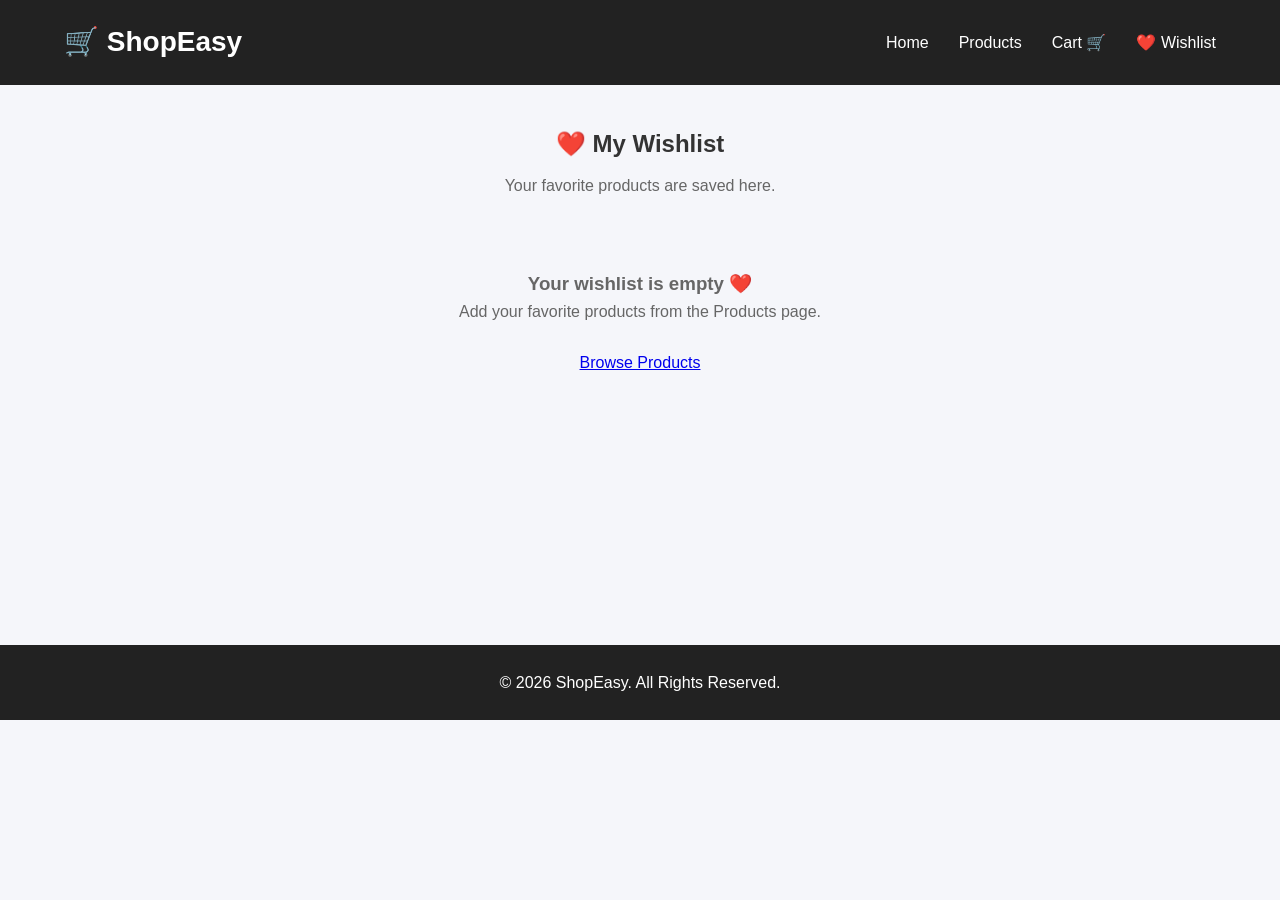
<file: wishlist.html>
<!DOCTYPE html>
<html lang="en">
<head>
    <meta charset="UTF-8">
    <meta name="viewport" content="width=device-width, initial-scale=1.0">
    <title>ShopEasy - Wishlist</title>

    <link rel="stylesheet" href="css/style.css">

    <style>
        .wishlist-section {
            padding: 40px 8%;
            min-height: 60vh;
        }

        .wishlist-section h2 {
            text-align: center;
            margin-bottom: 10px;
        }

        .wishlist-intro {
            text-align: center;
            color: #666;
            margin-bottom: 30px;
        }

        .wishlist-container {
            display: grid;
            grid-template-columns: repeat(auto-fit, minmax(220px, 1fr));
            gap: 25px;
        }

        .wishlist-card {
            background: white;
            border-radius: 10px;
            padding: 15px;
            text-align: center;
            box-shadow: 0 2px 10px rgba(0, 0, 0, 0.1);
        }

        .wishlist-card img {
            width: 100%;
            height: 180px;
            object-fit: contain;
            margin-bottom: 12px;
        }

        .wishlist-card h3 {
            margin: 10px 0;
        }

        .wishlist-price {
            color: #087f5b;
            font-weight: bold;
            margin-bottom: 15px;
        }

        .wishlist-card button {
            border: none;
            padding: 10px 14px;
            margin: 5px;
            border-radius: 5px;
            cursor: pointer;
        }

        .add-cart {
            background: #087f5b;
            color: white;
        }

        .remove-wishlist {
            background: #e63946;
            color: white;
        }

        .empty-wishlist {
            text-align: center;
            color: #666;
            padding: 40px 10px;
            grid-column: 1 / -1;
        }
    </style>
</head>

<body>

    <!-- Navigation Bar -->
    <header>
        <nav class="navbar">
            <h1 class="logo">🛒 ShopEasy</h1>

            <ul class="nav-links">
                <li><a href="index.html">Home</a></li>
                <li><a href="products.html">Products</a></li>
                <li><a href="cart.html">Cart 🛒</a></li>
                <li><a href="wishlist.html">❤️ Wishlist</a></li>
            </ul>
        </nav>
    </header>

    <!-- Wishlist Section -->
    <section class="wishlist-section">
        <h2>❤️ My Wishlist</h2>
        <p class="wishlist-intro">
            Your favorite products are saved here.
        </p>

        <div class="wishlist-container" id="wishlistItems"></div>
    </section>

    <!-- Footer -->
    <footer>
        <p>© 2026 ShopEasy. All Rights Reserved.</p>
    </footer>

    <script>
        // Get wishlist from localStorage
        let wishlist = JSON.parse(localStorage.getItem("wishlist")) || [];

        const wishlistItems = document.getElementById("wishlistItems");

        // Display wishlist products
        function displayWishlist() {
            wishlistItems.innerHTML = "";

            if (wishlist.length === 0) {
                wishlistItems.innerHTML = `
                    <div class="empty-wishlist">
                        <h3>Your wishlist is empty ❤️</h3>
                        <p>Add your favorite products from the Products page.</p>
                        <br>
                        <a href="products.html">Browse Products</a>
                    </div>
                `;
                return;
            }

            wishlist.forEach((product, index) => {
                const card = document.createElement("div");
                card.className = "wishlist-card";

                const image = document.createElement("img");
                image.src = product.image || "";
                image.alt = product.name;

                const name = document.createElement("h3");
                name.textContent = product.name;

                const price = document.createElement("p");
                price.className = "wishlist-price";
                price.textContent = "₹" + Number(product.price).toLocaleString("en-IN");

                const addButton = document.createElement("button");
                addButton.className = "add-cart";
                addButton.textContent = "Add to Cart";
                addButton.onclick = () => addToCart(index);

                const removeButton = document.createElement("button");
                removeButton.className = "remove-wishlist";
                removeButton.textContent = "Remove";
                removeButton.onclick = () => removeFromWishlist(index);

                card.appendChild(image);
                card.appendChild(name);
                card.appendChild(price);
                card.appendChild(addButton);
                card.appendChild(removeButton);

                wishlistItems.appendChild(card);
            });
        }

        // Add product to cart
        function addToCart(index) {
            const product = wishlist[index];
            let cart = JSON.parse(localStorage.getItem("cart")) || [];

            const existingProduct = cart.find(item => item.name === product.name);

            if (existingProduct) {
                existingProduct.quantity += 1;
            } else {
                cart.push({
                    name: product.name,
                    price: Number(product.price),
                    quantity: 1
                });
            }

            localStorage.setItem("cart", JSON.stringify(cart));
            alert(product.name + " added to cart!");
        }

        // Remove product from wishlist
        function removeFromWishlist(index) {
            wishlist.splice(index, 1);
            localStorage.setItem("wishlist", JSON.stringify(wishlist));
            displayWishlist();
        }

        // Show wishlist when page loads
        displayWishlist();
    </script>

</body>
</html>
</file>
<file: css/style.css>
/* =====================================
   1. GENERAL STYLING
===================================== */

* {
    margin: 0;
    padding: 0;
    box-sizing: border-box;
}

body {
    font-family: Arial, sans-serif;
    background-color: #f5f6fa;
    color: #333;
    line-height: 1.6;
}

button {
    font-family: Arial, sans-serif;
}


/* =====================================
   2. NAVIGATION BAR
===================================== */

header {
    background-color: #222;
}

.navbar {
    display: flex;
    justify-content: space-between;
    align-items: center;
    padding: 20px 5%;
    flex-wrap: wrap;
}

.logo {
    color: white;
    font-size: 28px;
}

.nav-links {
    display: flex;
    list-style: none;
    gap: 30px;
}

.nav-links a {
    text-decoration: none;
    color: white;
    font-size: 16px;
    transition: color 0.3s;
}

.nav-links a:hover {
    color: #667eea;
}


/* =====================================
   3. HOME PAGE HERO SECTION
===================================== */

.hero {
    text-align: center;
    padding: 100px 20px;
    background: linear-gradient(135deg, #667eea, #764ba2);
    color: white;
}

.hero h2 {
    font-size: 40px;
    margin-bottom: 15px;
}

.hero p {
    font-size: 18px;
    margin-bottom: 25px;
}

.hero a,
.hero button {
    display: inline-block;
    padding: 12px 25px;
    background-color: white;
    color: #667eea;
    text-decoration: none;
    border: none;
    border-radius: 5px;
    font-size: 16px;
    cursor: pointer;
    transition: 0.3s;
}

.hero a:hover,
.hero button:hover {
    background-color: #eee;
}


/* =====================================
   4. PRODUCTS SECTION
===================================== */

.products {
    padding: 50px 20px;
    text-align: center;
}

.products h2 {
    font-size: 32px;
    margin-bottom: 25px;
}

.product-intro {
    margin-bottom: 25px;
    color: #666;
    font-size: 17px;
}

.product-container {
    display: grid;
    grid-template-columns: repeat(3, 280px);
    gap: 30px;
    justify-content: center;
    align-items: stretch;
}

.product-card {
    display: flex;
    flex-direction: column;
    width: 280px;
    padding: 20px;
    background-color: white;
    border-radius: 10px;
    box-shadow: 0 4px 12px rgba(0, 0, 0, 0.15);
    transition: transform 0.3s, box-shadow 0.3s;
}

.product-card:hover {
    transform: translateY(-5px);
    box-shadow: 0 8px 18px rgba(0, 0, 0, 0.18);
}

.product-image {
    width: 100%;
    height: 180px;
    margin-bottom: 15px;
}

.product-image img {
    width: 100%;
    height: 180px;
    object-fit: cover;
    border-radius: 8px;
    display: block;
}

.product-card h3 {
    text-align: center;
    margin: 10px 0;
}

/* Clickable product names */

.product-card h3 a {
    text-decoration: none;
    color: #333;
    transition: color 0.3s;
}

.product-card h3 a:hover {
    color: #667eea;
}

.product-card p {
    text-align: center;
    margin: 5px 0;
}

.product-card h4 {
    text-align: center;
    margin: 10px 0;
}

.product-card button {
    width: fit-content;
    margin: 10px auto 0;
    padding: 10px 20px;
    border: none;
    border-radius: 5px;
    background-color: #667eea;
    color: white;
    cursor: pointer;
    font-size: 14px;
    transition: background-color 0.3s;
}

.product-card button:hover {
    background-color: #4b5dcc;
}


/* =====================================
   5. SEARCH BAR
===================================== */

.search-box {
    text-align: center;
    margin-bottom: 25px;
}

.search-box input {
    width: 350px;
    max-width: 90%;
    padding: 12px 18px;
    border: 1px solid #ccc;
    border-radius: 25px;
    font-size: 16px;
    outline: none;
}

.search-box input:focus {
    border-color: #667eea;
    box-shadow: 0 0 5px rgba(102, 126, 234, 0.3);
}


/* =====================================
   6. CATEGORY BUTTONS
===================================== */

.categories {
    display: flex;
    justify-content: center;
    gap: 15px;
    margin-bottom: 35px;
    flex-wrap: wrap;
}

.categories button {
    padding: 10px 20px;
    border: none;
    border-radius: 5px;
    background-color: #667eea;
    color: white;
    cursor: pointer;
    font-size: 15px;
    transition: background-color 0.3s;
}

.categories button:hover {
    background-color: #4b5dcc;
}


/* =====================================
   7. PRODUCT DETAILS PAGE
===================================== */

.product-details {
    max-width: 550px;
    margin: 40px auto;
    padding: 30px;
    text-align: center;
    background-color: white;
    border-radius: 12px;
    box-shadow: 0 4px 15px rgba(0, 0, 0, 0.12);
}

.product-details img {
    width: 250px;
    max-width: 100%;
    height: 250px;
    object-fit: contain;
    margin-bottom: 20px;
}

.product-details h2 {
    color: #333;
    font-size: 26px;
    margin: 10px 0;
}

.product-details p {
    color: #666;
    font-size: 16px;
    margin: 10px 0;
}

.product-details h3 {
    color: #667eea;
    font-size: 24px;
    margin: 15px 0;
}

/* Quantity controls */

.quantity {
    display: flex;
    justify-content: center;
    align-items: center;
    gap: 20px;
    margin: 25px 0;
}

.quantity button {
    width: 40px;
    height: 40px;
    background-color: #667eea;
    color: white;
    border: none;
    border-radius: 5px;
    font-size: 22px;
    cursor: pointer;
    transition: background-color 0.3s;
}

.quantity button:hover {
    background-color: #4b5dcc;
}

#quantity {
    font-size: 20px;
    font-weight: bold;
    min-width: 25px;
}

/* Product details buttons */

#addToCartBtn {
    padding: 12px 25px;
    background-color: #28a745;
    color: white;
    border: none;
    border-radius: 5px;
    font-size: 16px;
    cursor: pointer;
    transition: background-color 0.3s;
}

#addToCartBtn:hover {
    background-color: #218838;
}

.details-navigation {
    text-align: center;
    margin: 20px auto 35px;
}

.details-navigation button {
    padding: 11px 20px;
    margin: 5px;
    border: none;
    border-radius: 5px;
    background-color: #667eea;
    color: white;
    font-size: 15px;
    cursor: pointer;
    transition: background-color 0.3s;
}

.details-navigation button:hover {
    background-color: #4b5dcc;
}

.back-products {
    display: inline-block;
    margin-top: 20px;
    color: #667eea;
    text-decoration: none;
}

.back-products:hover {
    text-decoration: underline;
}


/* =====================================
   8. VIEW DETAILS BUTTON
===================================== */

.details-btn {
    display: inline-block;
    background-color: #2196f3;
    color: white;
    text-decoration: none;
    padding: 10px 18px;
    margin: 10px auto 0;
    border-radius: 5px;
    cursor: pointer;
    transition: background-color 0.3s;
}

.details-btn:hover {
    background-color: #1976d2;
}


/* =====================================
   9. PRODUCT REVIEWS
===================================== */

.review-section {
    width: 100%;
    margin-top: 20px;
    padding-top: 15px;
    border-top: 1px solid #ddd;
    text-align: left;
}

.review-section h4 {
    margin-bottom: 12px;
}

.review-form {
    display: flex;
    flex-direction: column;
    gap: 10px;
}

.review-rating,
.review-text {
    width: 100%;
    padding: 10px;
    border: 1px solid #ccc;
    border-radius: 5px;
    font-size: 14px;
}

.review-text {
    min-height: 75px;
    resize: vertical;
}

.review-form button {
    padding: 10px;
    background-color: #007bff;
    color: white;
    border: none;
    border-radius: 5px;
    cursor: pointer;
}

.review-form button:hover {
    background-color: #0056b3;
}

.review-list {
    margin-top: 15px;
}

.review-item {
    padding: 10px;
    margin-bottom: 10px;
    background-color: #f5f5f5;
    border-radius: 5px;
    overflow-wrap: anywhere;
}

.review-item p {
    margin: 5px 0;
}

.average-rating {
    margin: 8px 0;
    color: #e5a000;
    font-size: 14px;
    font-weight: bold;
}


/* =====================================
   10. SHOPPING CART
===================================== */

.cart-section {
    padding: 40px 20px;
    min-height: 500px;
    background-color: #f5f6fa;
}

.cart-section h2 {
    text-align: center;
    font-size: 32px;
    margin-bottom: 30px;
}

.cart-item {
    max-width: 700px;
    margin: 15px auto;
    padding: 20px;
    background-color: white;
    border-radius: 10px;
    box-shadow: 0 4px 12px rgba(0, 0, 0, 0.1);
    display: flex;
    justify-content: space-between;
    align-items: center;
    flex-wrap: wrap;
    gap: 10px;
}

.cart-item h3 {
    margin: 0;
    color: #333;
}

.cart-item p {
    margin: 0;
    color: #555;
}


/* =====================================
   11. REMOVE BUTTON
===================================== */

.remove-btn {
    padding: 8px 15px;
    border: none;
    border-radius: 5px;
    background-color: #e74c3c;
    color: white;
    cursor: pointer;
}

.remove-btn:hover {
    background-color: #c0392b;
}


/* =====================================
   12. EMPTY CART MESSAGE
===================================== */

.empty-cart {
    text-align: center;
    font-size: 18px;
    color: #777;
    margin: 40px 0;
}


/* =====================================
   13. CART TOTAL AND CHECKOUT
===================================== */

.cart-summary {
    max-width: 700px;
    margin: 25px auto;
    padding: 25px;
    background-color: white;
    border-radius: 10px;
    text-align: center;
    box-shadow: 0 4px 12px rgba(0, 0, 0, 0.1);
}

.cart-summary h3 {
    font-size: 24px;
    margin-bottom: 20px;
}

#checkoutButton {
    padding: 12px 25px;
    border: none;
    border-radius: 5px;
    background-color: #667eea;
    color: white;
    font-size: 16px;
    cursor: pointer;
}

#checkoutButton:hover {
    background-color: #4b5dcc;
}


/* =====================================
   14. FOOTER
===================================== */

footer {
    background-color: #222;
    color: white;
    text-align: center;
    padding: 25px;
    margin-top: 20px;
}


/* =====================================
   15. RESPONSIVE DESIGN
===================================== */

@media (max-width: 950px) {
    .product-container {
        grid-template-columns: repeat(2, 280px);
    }
}

@media (max-width: 650px) {

    .navbar {
        flex-direction: column;
        gap: 20px;
    }

    .nav-links {
        justify-content: center;
        gap: 15px;
        flex-wrap: wrap;
    }

    .hero {
        padding: 65px 15px;
    }

    .hero h2 {
        font-size: 30px;
    }

    .hero p {
        font-size: 16px;
    }

    .product-container {
        grid-template-columns: minmax(0, 280px);
    }

    .product-card {
        width: 100%;
    }

    .product-details {
        margin: 25px 15px;
        padding: 20px;
    }

    .product-details img {
        height: 200px;
    }

    .cart-item {
        flex-direction: column;
        text-align: center;
    }

    .cart-summary {
        margin: 25px 10px;
    }

    .details-navigation button {
        width: 90%;
        max-width: 250px;
    }
}
</file>
